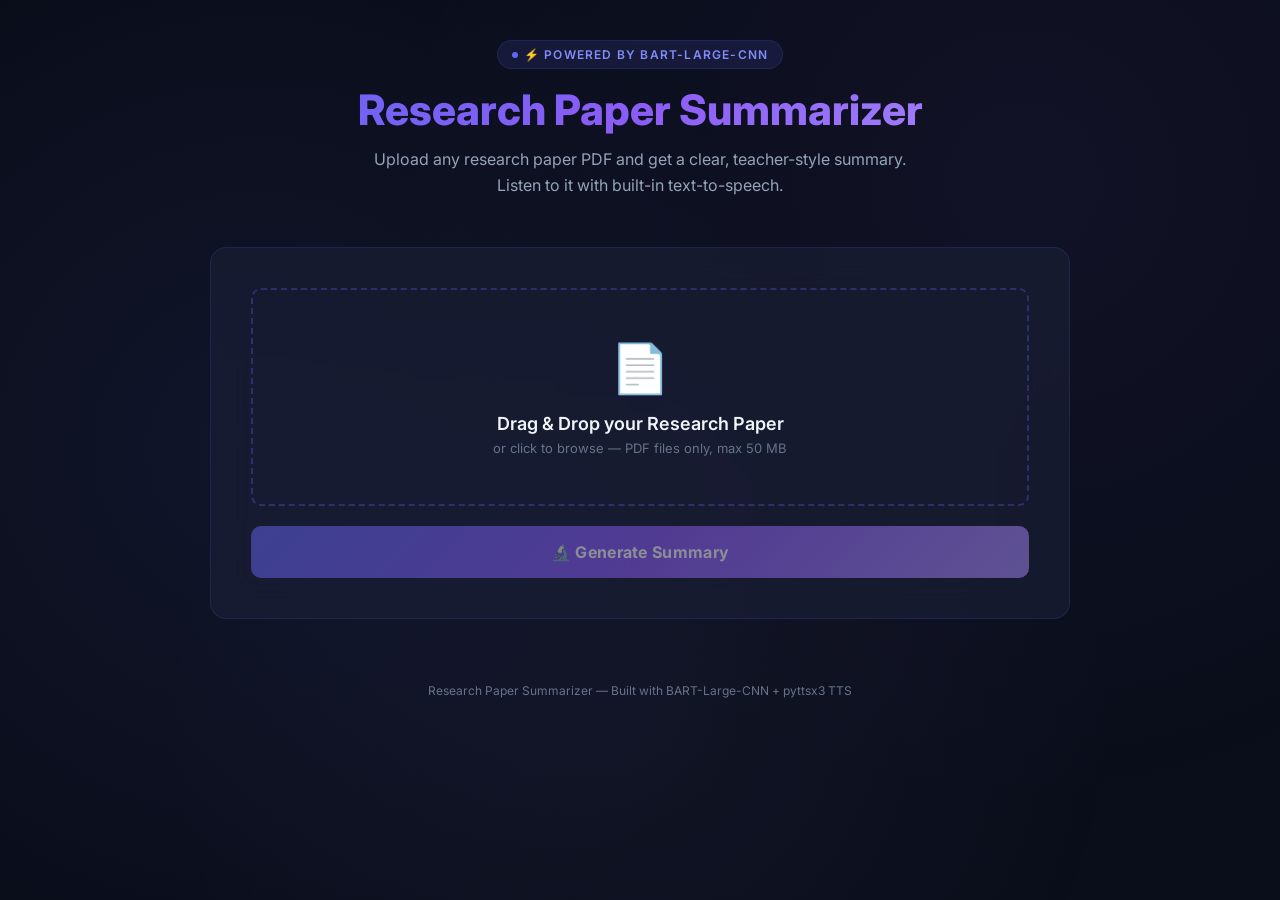
<file: research_summarizer/templates/index.html>
<!DOCTYPE html>
<html lang="en">
<head>
    <meta charset="UTF-8">
    <meta name="viewport" content="width=device-width, initial-scale=1.0">
    <title>Research Paper Summarizer | BART-CNN</title>
    <meta name="description" content="Upload research papers and get simple, teacher-like summaries with text-to-speech support. Powered by BART-Large-CNN.">
    <link href="https://fonts.googleapis.com/css2?family=Inter:wght@300;400;500;600;700;800&display=swap" rel="stylesheet">
    <style>
        :root {
            --bg-primary: #0a0e1a;
            --bg-secondary: #111827;
            --bg-card: #1a1f35;
            --bg-glass: rgba(26, 31, 53, 0.7);
            --accent-primary: #6366f1;
            --accent-secondary: #818cf8;
            --accent-gradient: linear-gradient(135deg, #6366f1, #8b5cf6, #a78bfa);
            --accent-glow: rgba(99, 102, 241, 0.3);
            --text-primary: #f1f5f9;
            --text-secondary: #94a3b8;
            --text-muted: #64748b;
            --border-color: rgba(99, 102, 241, 0.15);
            --success: #10b981;
            --error: #ef4444;
            --warning: #f59e0b;
            --radius: 16px;
            --radius-sm: 10px;
        }

        * { margin: 0; padding: 0; box-sizing: border-box; }

        body {
            font-family: 'Inter', sans-serif;
            background: var(--bg-primary);
            color: var(--text-primary);
            min-height: 100vh;
            overflow-x: hidden;
        }

        /* Animated Background */
        .bg-grid {
            position: fixed; top: 0; left: 0; width: 100%; height: 100%;
            background-image:
                radial-gradient(circle at 20% 50%, rgba(99, 102, 241, 0.08) 0%, transparent 50%),
                radial-gradient(circle at 80% 20%, rgba(139, 92, 246, 0.06) 0%, transparent 50%),
                radial-gradient(circle at 50% 80%, rgba(167, 139, 250, 0.05) 0%, transparent 50%);
            z-index: 0;
        }

        .container {
            position: relative; z-index: 1;
            max-width: 900px; margin: 0 auto; padding: 40px 20px;
        }

        /* Header */
        .header {
            text-align: center; margin-bottom: 48px;
            animation: fadeInDown 0.8s ease-out;
        }

        .header .badge {
            display: inline-flex; align-items: center; gap: 6px;
            background: rgba(99, 102, 241, 0.12); color: var(--accent-secondary);
            border: 1px solid var(--border-color);
            padding: 6px 14px; border-radius: 50px; font-size: 12px;
            font-weight: 600; text-transform: uppercase; letter-spacing: 1.2px;
            margin-bottom: 16px;
        }

        .header .badge::before {
            content: ''; width: 6px; height: 6px;
            background: var(--accent-primary); border-radius: 50%;
            animation: pulse 2s infinite;
        }

        .header h1 {
            font-size: 42px; font-weight: 800;
            background: var(--accent-gradient); -webkit-background-clip: text;
            -webkit-text-fill-color: transparent;
            line-height: 1.2; margin-bottom: 12px;
        }

        .header p {
            font-size: 16px; color: var(--text-secondary);
            max-width: 560px; margin: 0 auto; line-height: 1.6;
        }

        /* Upload Card */
        .upload-card {
            background: var(--bg-glass);
            backdrop-filter: blur(20px);
            border: 1px solid var(--border-color);
            border-radius: var(--radius);
            padding: 40px; margin-bottom: 32px;
            transition: all 0.3s ease;
        }

        .drop-zone {
            border: 2px dashed rgba(99, 102, 241, 0.3);
            border-radius: var(--radius-sm);
            padding: 48px 24px; text-align: center;
            cursor: pointer; transition: all 0.3s ease;
            position: relative; overflow: hidden;
        }

        .drop-zone:hover, .drop-zone.drag-over {
            border-color: var(--accent-primary);
            background: rgba(99, 102, 241, 0.06);
            transform: translateY(-2px);
        }

        .drop-zone.drag-over {
            box-shadow: 0 0 30px var(--accent-glow);
        }

        .drop-zone-icon {
            font-size: 48px; margin-bottom: 16px;
            filter: grayscale(0.3);
        }

        .drop-zone h3 {
            font-size: 18px; font-weight: 600;
            color: var(--text-primary); margin-bottom: 6px;
        }

        .drop-zone p {
            font-size: 13px; color: var(--text-muted);
        }

        .drop-zone input { display: none; }

        .file-info {
            display: none; align-items: center; gap: 12px;
            background: rgba(99, 102, 241, 0.08);
            border: 1px solid var(--border-color);
            border-radius: var(--radius-sm);
            padding: 14px 18px; margin-top: 16px;
            animation: fadeIn 0.3s ease;
        }

        .file-info.visible { display: flex; }

        .file-info .file-icon { font-size: 28px; }

        .file-info .file-details { flex: 1; }

        .file-info .file-name {
            font-size: 14px; font-weight: 600;
            color: var(--text-primary);
        }

        .file-info .file-size {
            font-size: 12px; color: var(--text-muted);
        }

        .file-info .remove-btn {
            background: none; border: none; cursor: pointer;
            color: var(--error); font-size: 18px;
            padding: 4px 8px; border-radius: 6px;
            transition: background 0.2s;
        }

        .file-info .remove-btn:hover {
            background: rgba(239, 68, 68, 0.1);
        }

        /* Summarize Button */
        .btn-summarize {
            width: 100%; padding: 16px;
            background: var(--accent-gradient);
            color: white; border: none; border-radius: var(--radius-sm);
            font-family: 'Inter', sans-serif;
            font-size: 16px; font-weight: 700;
            cursor: pointer; margin-top: 20px;
            transition: all 0.3s ease;
            letter-spacing: 0.3px;
            position: relative; overflow: hidden;
        }

        .btn-summarize:hover:not(:disabled) {
            transform: translateY(-2px);
            box-shadow: 0 8px 30px var(--accent-glow);
        }

        .btn-summarize:disabled {
            opacity: 0.5; cursor: not-allowed;
            transform: none;
        }

        /* Loading State */
        .loading-section {
            display: none; text-align: center;
            padding: 48px 24px;
            background: var(--bg-glass);
            backdrop-filter: blur(20px);
            border: 1px solid var(--border-color);
            border-radius: var(--radius);
            margin-bottom: 32px;
            animation: fadeIn 0.5s ease;
        }

        .loading-section.visible { display: block; }

        .spinner {
            width: 48px; height: 48px;
            border: 4px solid rgba(99, 102, 241, 0.15);
            border-top-color: var(--accent-primary);
            border-radius: 50%;
            animation: spin 0.8s linear infinite;
            margin: 0 auto 16px;
        }

        .loading-section h3 {
            font-size: 18px; font-weight: 600;
            color: var(--text-primary); margin-bottom: 6px;
        }

        .loading-section p {
            font-size: 13px; color: var(--text-muted);
        }

        /* Result Section */
        .result-section {
            display: none;
            animation: fadeInUp 0.6s ease-out;
        }

        .result-section.visible { display: block; }

        .result-header {
            display: flex; justify-content: space-between;
            align-items: center; margin-bottom: 20px;
        }

        .result-header h2 {
            font-size: 24px; font-weight: 700;
            background: var(--accent-gradient);
            -webkit-background-clip: text;
            -webkit-text-fill-color: transparent;
        }

        .result-meta {
            display: flex; gap: 16px;
        }

        .meta-chip {
            display: flex; align-items: center; gap: 6px;
            background: rgba(99, 102, 241, 0.08);
            border: 1px solid var(--border-color);
            padding: 6px 12px; border-radius: 50px;
            font-size: 12px; color: var(--text-secondary);
        }

        .summary-card {
            background: var(--bg-glass);
            backdrop-filter: blur(20px);
            border: 1px solid var(--border-color);
            border-radius: 0 0 var(--radius) var(--radius);
            padding: 32px; margin-bottom: 20px;
            border-top: none; min-height: 300px;
        }

        /* Tabs System */
        .tabs-header {
            display: flex; gap: 4px; margin-top: 10px;
            overflow-x: auto; scrollbar-width: none;
        }
        .tabs-header::-webkit-scrollbar { display: none; }

        .tab-btn {
            padding: 14px 24px; background: rgba(99, 102, 241, 0.05);
            border: 1px solid var(--border-color);
            border-bottom: none; border-radius: 12px 12px 0 0;
            color: var(--text-secondary); cursor: pointer;
            font-size: 13px; font-weight: 600; transition: all 0.2s;
            white-space: nowrap; flex: 1; text-align: center;
        }
        .tab-btn:hover { background: rgba(99, 102, 241, 0.1); color: var(--text-primary); }
        .tab-btn.active {
            background: var(--bg-card); color: var(--accent-secondary);
            border-bottom: 2px solid var(--accent-secondary);
            padding-bottom: 12px;
        }

        .summary-text {
            font-size: 15px; color: var(--text-primary);
            line-height: 1.8; white-space: pre-wrap;
            animation: fadeIn 0.3s ease;
        }

        /* TTS Controls */
        .tts-controls {
            display: flex; gap: 12px; margin-top: 24px;
            flex-wrap: wrap;
        }

        .btn-tts {
            display: flex; align-items: center; gap: 8px;
            padding: 12px 20px;
            background: rgba(16, 185, 129, 0.1);
            border: 1px solid rgba(16, 185, 129, 0.3);
            color: var(--success); border-radius: var(--radius-sm);
            font-family: 'Inter', sans-serif;
            font-size: 14px; font-weight: 600;
            cursor: pointer; transition: all 0.3s ease;
        }

        .btn-tts:hover {
            background: rgba(16, 185, 129, 0.18);
            transform: translateY(-1px);
        }

        .btn-copy {
            display: flex; align-items: center; gap: 8px;
            padding: 12px 20px;
            background: rgba(99, 102, 241, 0.1);
            border: 1px solid var(--border-color);
            color: var(--accent-secondary);
            border-radius: var(--radius-sm);
            font-family: 'Inter', sans-serif;
            font-size: 14px; font-weight: 600;
            cursor: pointer; transition: all 0.3s ease;
        }

        .btn-copy:hover {
            background: rgba(99, 102, 241, 0.18);
            transform: translateY(-1px);
        }

        .btn-new {
            display: flex; align-items: center; gap: 8px;
            padding: 12px 20px;
            background: rgba(245, 158, 11, 0.1);
            border: 1px solid rgba(245, 158, 11, 0.3);
            color: var(--warning);
            border-radius: var(--radius-sm);
            font-family: 'Inter', sans-serif;
            font-size: 14px; font-weight: 600;
            cursor: pointer; transition: all 0.3s ease;
        }

        .btn-new:hover {
            background: rgba(245, 158, 11, 0.18);
            transform: translateY(-1px);
        }

        /* Error Message */
        .error-msg {
            display: none; padding: 16px 20px;
            background: rgba(239, 68, 68, 0.08);
            border: 1px solid rgba(239, 68, 68, 0.3);
            border-radius: var(--radius-sm);
            color: #fca5a5; font-size: 14px;
            margin-top: 16px;
            animation: shake 0.4s ease;
        }

        .error-msg.visible { display: block; }

        /* Footer */
        .footer {
            text-align: center; padding: 32px 0 16px;
            color: var(--text-muted); font-size: 12px;
        }

        /* Animations */
        @keyframes fadeInDown {
            from { opacity: 0; transform: translateY(-20px); }
            to { opacity: 1; transform: translateY(0); }
        }

        @keyframes fadeInUp {
            from { opacity: 0; transform: translateY(20px); }
            to { opacity: 1; transform: translateY(0); }
        }

        @keyframes fadeIn {
            from { opacity: 0; }
            to { opacity: 1; }
        }

        @keyframes spin {
            to { transform: rotate(360deg); }
        }

        @keyframes pulse {
            0%, 100% { opacity: 1; }
            50% { opacity: 0.4; }
        }

        @keyframes shake {
            0%, 100% { transform: translateX(0); }
            25% { transform: translateX(-6px); }
            75% { transform: translateX(6px); }
        }

        /* Responsive */
        @media (max-width: 640px) {
            .header h1 { font-size: 28px; }
            .upload-card { padding: 24px; }
            .summary-card { padding: 20px; }
            .result-header { flex-direction: column; gap: 12px; }
            .tts-controls { flex-direction: column; }
        }
    </style>
</head>
<body>
    <div class="bg-grid"></div>

    <div class="container">
        <!-- Header -->
        <header class="header">
            <div class="badge">⚡ Powered by BART-Large-CNN</div>
            <h1>Research Paper Summarizer</h1>
            <p>Upload any research paper PDF and get a clear, teacher-style summary. Listen to it with built-in text-to-speech.</p>
        </header>

        <!-- Upload Section -->
        <div class="upload-card" id="uploadCard">
            <div class="drop-zone" id="dropZone">
                <div class="drop-zone-icon">📄</div>
                <h3>Drag & Drop your Research Paper</h3>
                <p>or click to browse — PDF files only, max 50 MB</p>
                <input type="file" id="fileInput" accept=".pdf">
            </div>

            <div class="file-info" id="fileInfo">
                <span class="file-icon">📎</span>
                <div class="file-details">
                    <div class="file-name" id="fileName"></div>
                    <div class="file-size" id="fileSize"></div>
                </div>
                <button class="remove-btn" id="removeBtn" title="Remove file">✕</button>
            </div>

            <button class="btn-summarize" id="summarizeBtn" disabled>
                🔬 Generate Summary
            </button>

            <div class="error-msg" id="errorMsg"></div>
        </div>

        <!-- Loading Section -->
        <div class="loading-section" id="loadingSection">
            <div class="spinner"></div>
            <h3>Analyzing your paper...</h3>
            <p>Extracting text, chunking, and generating summary with BART. This may take a minute.</p>
        </div>

        <!-- Result Section -->
        <div class="result-section" id="resultSection">
            <div class="result-header">
                <h2>📝 Research Breakdown</h2>
                <div class="result-meta">
                    <span class="meta-chip" id="metaPages">📄 — pages</span>
                    <span class="meta-chip" id="metaChars">🔤 — chars</span>
                </div>
            </div>

            <div class="tabs-header">
                <button class="tab-btn active" onclick="switchTab('summary')">General Summary</button>
                <button class="tab-btn" onclick="switchTab('methodology')">Methodology</button>
                <button class="tab-btn" onclick="switchTab('findings')">Key Findings</button>
                <button class="tab-btn" onclick="switchTab('conclusion')">Conclusion</button>
                <button class="tab-btn" onclick="switchTab('limitations')">Limitations</button>
            </div>
            
            <div class="summary-card">
                <div class="summary-text" id="summaryContent"></div>
            </div>

            <div class="tts-controls">
                <button class="btn-tts" id="ttsBtn" onclick="speakSummary()">
                    🔊 Listen to Summary
                </button>
                <button class="btn-tts" id="stopTtsBtn" onclick="stopSpeech()" style="display:none; border-color: rgba(239, 68, 68, 0.3); color: var(--error); background: rgba(239, 68, 68, 0.1);">
                    ⏹ Stop
                </button>
                <button class="btn-copy" onclick="copySummary()">
                    📋 Copy to Clipboard
                </button>
                <button class="btn-new" onclick="resetForm()">
                    🔄 New Paper
                </button>
            </div>
        </div>

        <footer class="footer">
            Research Paper Summarizer — Built with BART-Large-CNN + pyttsx3 TTS
        </footer>
    </div>

    <script>
        const dropZone = document.getElementById('dropZone');
        const fileInput = document.getElementById('fileInput');
        const fileInfo = document.getElementById('fileInfo');
        const fileName = document.getElementById('fileName');
        const fileSize = document.getElementById('fileSize');
        const removeBtn = document.getElementById('removeBtn');
        const summarizeBtn = document.getElementById('summarizeBtn');
        const uploadCard = document.getElementById('uploadCard');
        const loadingSection = document.getElementById('loadingSection');
        const resultSection = document.getElementById('resultSection');
        const summaryContent = document.getElementById('summaryContent');
        const errorMsg = document.getElementById('errorMsg');

        let selectedFile = null;
        let sections = {
            summary: '',
            methodology: '',
            findings: '',
            conclusion: '',
            limitations: ''
        };
        let currentActiveSection = 'summary';

        // Drop Zone Events
        dropZone.addEventListener('click', () => fileInput.click());

        dropZone.addEventListener('dragover', (e) => {
            e.preventDefault();
            dropZone.classList.add('drag-over');
        });

        dropZone.addEventListener('dragleave', () => {
            dropZone.classList.remove('drag-over');
        });

        dropZone.addEventListener('drop', (e) => {
            e.preventDefault();
            dropZone.classList.remove('drag-over');
            const files = e.dataTransfer.files;
            if (files.length > 0) handleFile(files[0]);
        });

        fileInput.addEventListener('change', (e) => {
            if (e.target.files.length > 0) handleFile(e.target.files[0]);
        });

        function handleFile(file) {
            if (!file.name.toLowerCase().endsWith('.pdf')) {
                showError('Please upload a PDF file.');
                return;
            }
            if (file.size > 50 * 1024 * 1024) {
                showError('File is too large. Max size is 50 MB.');
                return;
            }

            selectedFile = file;
            fileName.textContent = file.name;
            fileSize.textContent = formatSize(file.size);
            fileInfo.classList.add('visible');
            summarizeBtn.disabled = false;
            hideError();
        }

        removeBtn.addEventListener('click', () => {
            selectedFile = null;
            fileInput.value = '';
            fileInfo.classList.remove('visible');
            summarizeBtn.disabled = true;
        });

        // Summarize
        summarizeBtn.addEventListener('click', async () => {
            if (!selectedFile) return;

            uploadCard.style.display = 'none';
            loadingSection.classList.add('visible');
            resultSection.classList.remove('visible');
            hideError();

            const formData = new FormData();
            formData.append('file', selectedFile);

            try {
                const response = await fetch('/summarize', {
                    method: 'POST',
                    body: formData,
                });

                const data = await response.json();
                loadingSection.classList.remove('visible');

                if (data.success) {
                    sections = data.sections;
                    switchTab('summary');
                    document.getElementById('metaPages').textContent = `📄 ${data.num_pages} pages`;
                    document.getElementById('metaChars').textContent = `🔤 ${data.extracted_chars.toLocaleString()} chars`;
                    resultSection.classList.add('visible');
                } else {
                    showError(data.error || 'Summarization failed.');
                    uploadCard.style.display = 'block';
                }
            } catch (err) {
                loadingSection.classList.remove('visible');
                showError('Connection error. Make sure the server is running.');
                uploadCard.style.display = 'block';
            }
        });

        function switchTab(section) {
            currentActiveSection = section;
            summaryContent.textContent = sections[section] || 'No information available for this section.';
            
            // Update UI
            document.querySelectorAll('.tab-btn').forEach(btn => {
                const text = btn.textContent.toLowerCase();
                if (text.includes(section) || (section === 'summary' && text.includes('general'))) {
                    btn.classList.add('active');
                } else {
                    btn.classList.remove('active');
                }
            });
        }

        // TTS using browser's SpeechSynthesis API
        function speakSummary() {
            const textToSpeak = sections[currentActiveSection];
            if (!textToSpeak) return;

            if ('speechSynthesis' in window) {
                window.speechSynthesis.cancel();
                const utterance = new SpeechSynthesisUtterance(textToSpeak);
                utterance.rate = 0.9;
                utterance.pitch = 1.0;
                
                // Show stop button
                document.getElementById('ttsBtn').style.display = 'none';
                document.getElementById('stopTtsBtn').style.display = 'flex';

                utterance.onend = () => {
                    document.getElementById('ttsBtn').style.display = 'flex';
                    document.getElementById('stopTtsBtn').style.display = 'none';
                };

                window.speechSynthesis.speak(utterance);
            } else {
                showError('Your browser does not support text-to-speech.');
            }
        }

        function stopSpeech() {
            window.speechSynthesis.cancel();
            document.getElementById('ttsBtn').style.display = 'flex';
            document.getElementById('stopTtsBtn').style.display = 'none';
        }

        function copySummary() {
            const textToCopy = sections[currentActiveSection];
            if (!textToCopy) return;

            navigator.clipboard.writeText(textToCopy).then(() => {
                const btn = document.querySelector('.btn-copy');
                const original = btn.innerHTML;
                btn.innerHTML = '✅ Copied!';
                setTimeout(() => btn.innerHTML = original, 2000);
            });
        }

        function resetForm() {
            window.speechSynthesis.cancel();
            selectedFile = null;
            fileInput.value = '';
            fileInfo.classList.remove('visible');
            summarizeBtn.disabled = true;
            resultSection.classList.remove('visible');
            uploadCard.style.display = 'block';
            sections = {
                summary: '',
                methodology: '',
                findings: '',
                conclusion: '',
                limitations: ''
            };
        }

        function showError(msg) {
            errorMsg.textContent = '⚠️ ' + msg;
            errorMsg.classList.add('visible');
        }

        function hideError() {
            errorMsg.classList.remove('visible');
        }

        function formatSize(bytes) {
            if (bytes < 1024) return bytes + ' B';
            if (bytes < 1024 * 1024) return (bytes / 1024).toFixed(1) + ' KB';
            return (bytes / (1024 * 1024)).toFixed(1) + ' MB';
        }
    </script>
</body>
</html>
</file>
